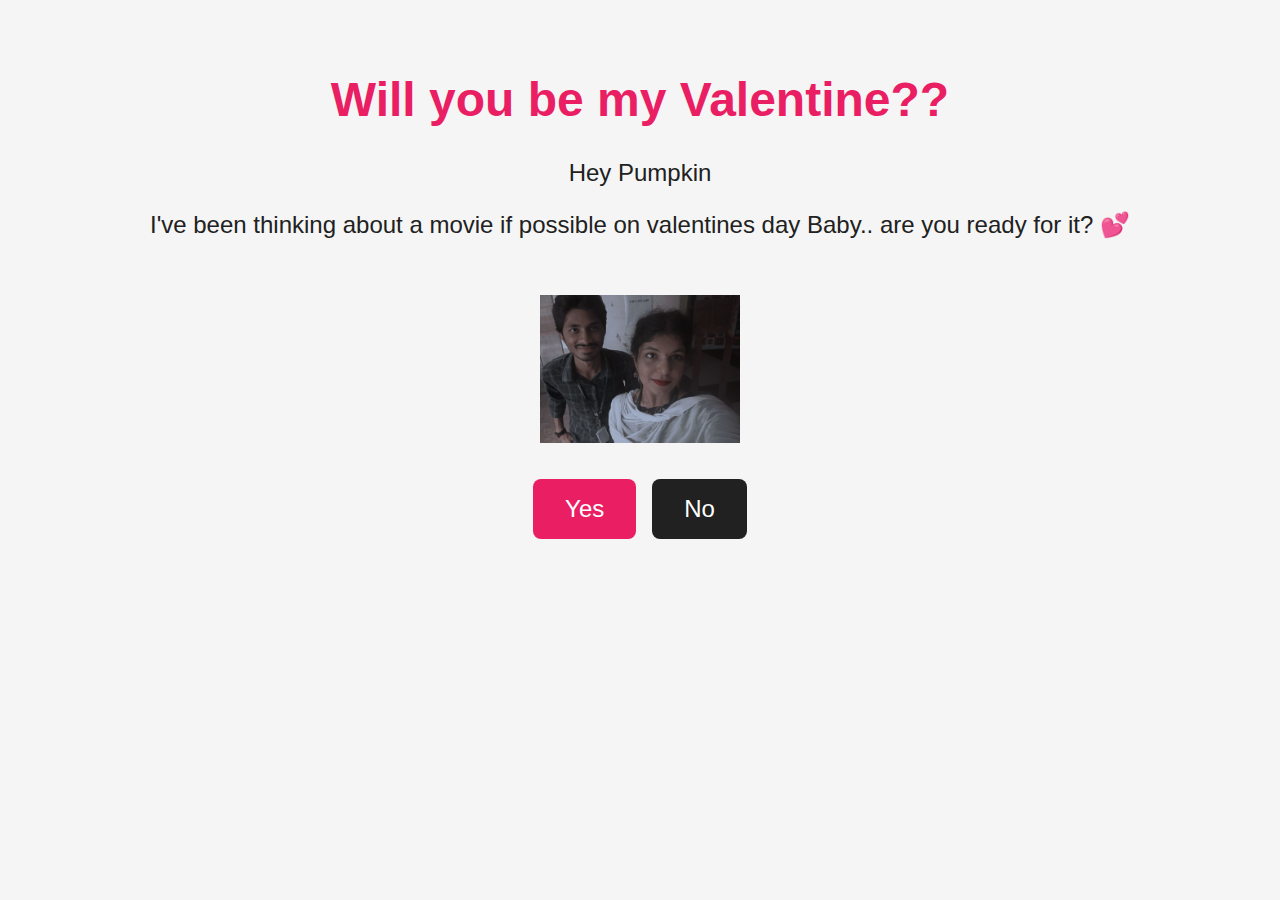
<file: index.html>
<!DOCTYPE html>
<html lang="en">
<head>
    <meta charset="UTF-8">
    <meta http-equiv="X-UA-Compatible" content="IE=edge">
    <meta name="viewport" content="width=device-width, initial-scale=1.0">
    <title>Valentine's Day Proposal</title>
    <link rel="stylesheet" href="style.css">
</head>
<body>
    <div class="container">
        <h1>Will you be my Valentine??</h1>
       
        
        <p>Hey Pumpkin</p>
        <p>I've been thinking about a movie if possible on valentines day Baby.. are you ready for it? 💕</p>
        <img src="us.jpg" alt="heart">
        <div class="buttons">
            <button id="yes">Yes</button>
            <button id="no">No</button>
        </div>
    </div>
    <script src="script.js"></script>
</body>
</html>
</file>
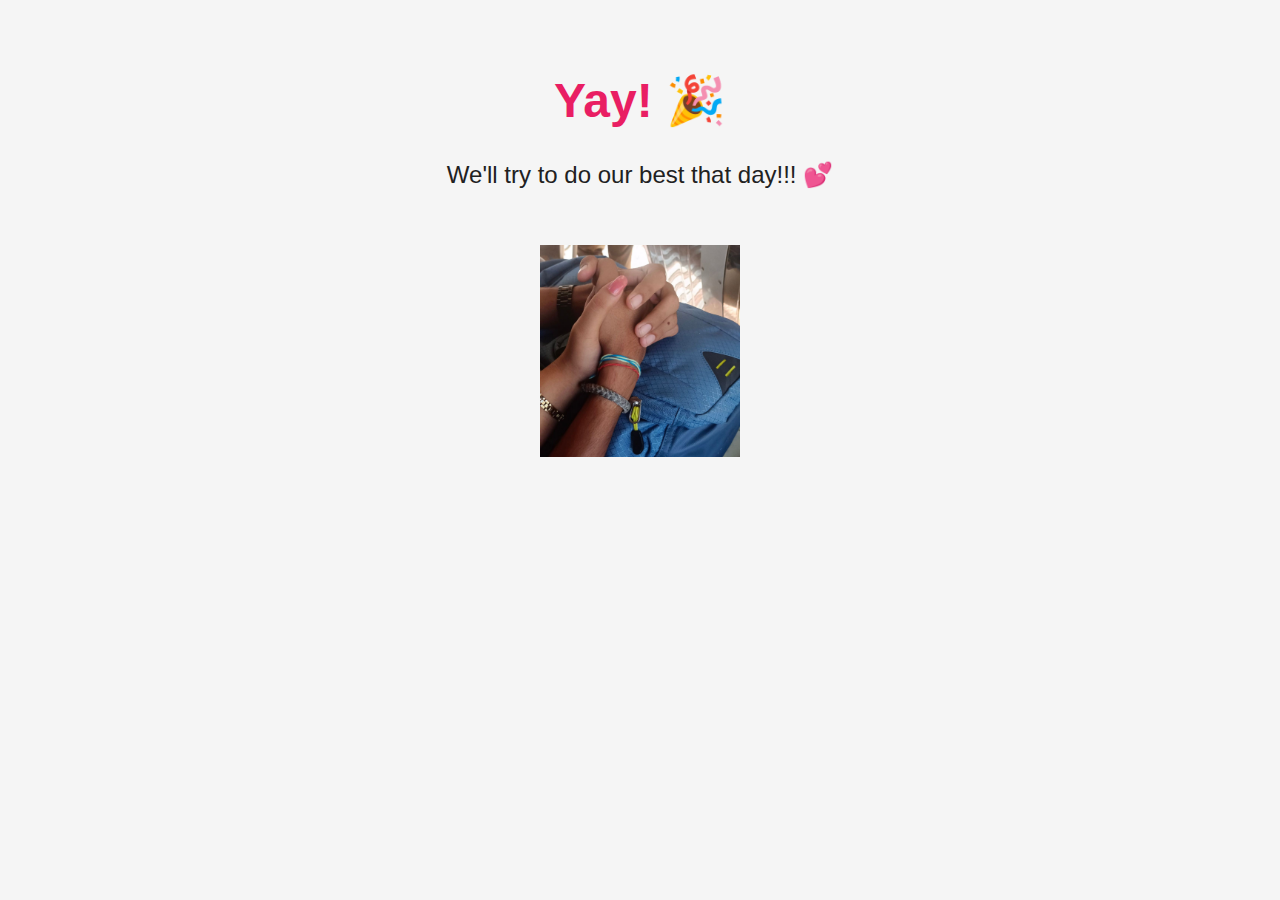
<file: yes.html>
<!DOCTYPE html>
<html lang="en">
<head>
    <meta charset="UTF-8">
    <meta http-equiv="X-UA-Compatible" content="IE=edge">
    <meta name="viewport" content="width=device-width, initial-scale=1.0">
    <title>Yay! 🎉</title>
    <link rel="stylesheet" href="style2.css">
</head>
<body>
    <div class="container">
        <h1>Yay! 🎉</h1>
        <p>We'll try to do our best that day!!! 💕</p>
        <img src="hands.jpg" alt="heart">
    </div>
</body>
</html>
</file>
<file: style.css>
body {
    background-color: #f5f5f5;
    font-family: 'Roboto', sans-serif;
}

.container {
    width: 80%;
    margin: 0 auto;
    text-align: center;
    padding: 2rem;
}

h1 {
    font-size: 3rem;
    color: #e91e63;
}

p {
    font-size: 1.5rem;
    color: #212121;
}

img {
    width: 200px;
    margin: 2rem 0;
}

.buttons {
    display: flex;
    justify-content: center;
    gap: 1rem;
}

button {
    padding: 1rem 2rem;
    font-size: 1.5rem;
    border: none;
    border-radius: 0.5rem;
    cursor: pointer;
}

#yes {
    background-color: #e91e63;
    color: #fff;
}

#no {
    background-color: #212121;
    color: #fff;
}
</file>
<file: style2.css>
body {
    background-color: #f5f5f5;
    font-family: 'Roboto', sans-serif;
}

.container {
    width: 80%;
    margin: 0 auto;
    text-align: center;
    padding: 2rem;
}

h1 {
    font-size: 3rem;
    color: #e91e63;
}

p {
    font-size: 1.5rem;
    color: #212121;
}

img {
    width: 200px;
    margin: 2rem 0;
}
</file>
